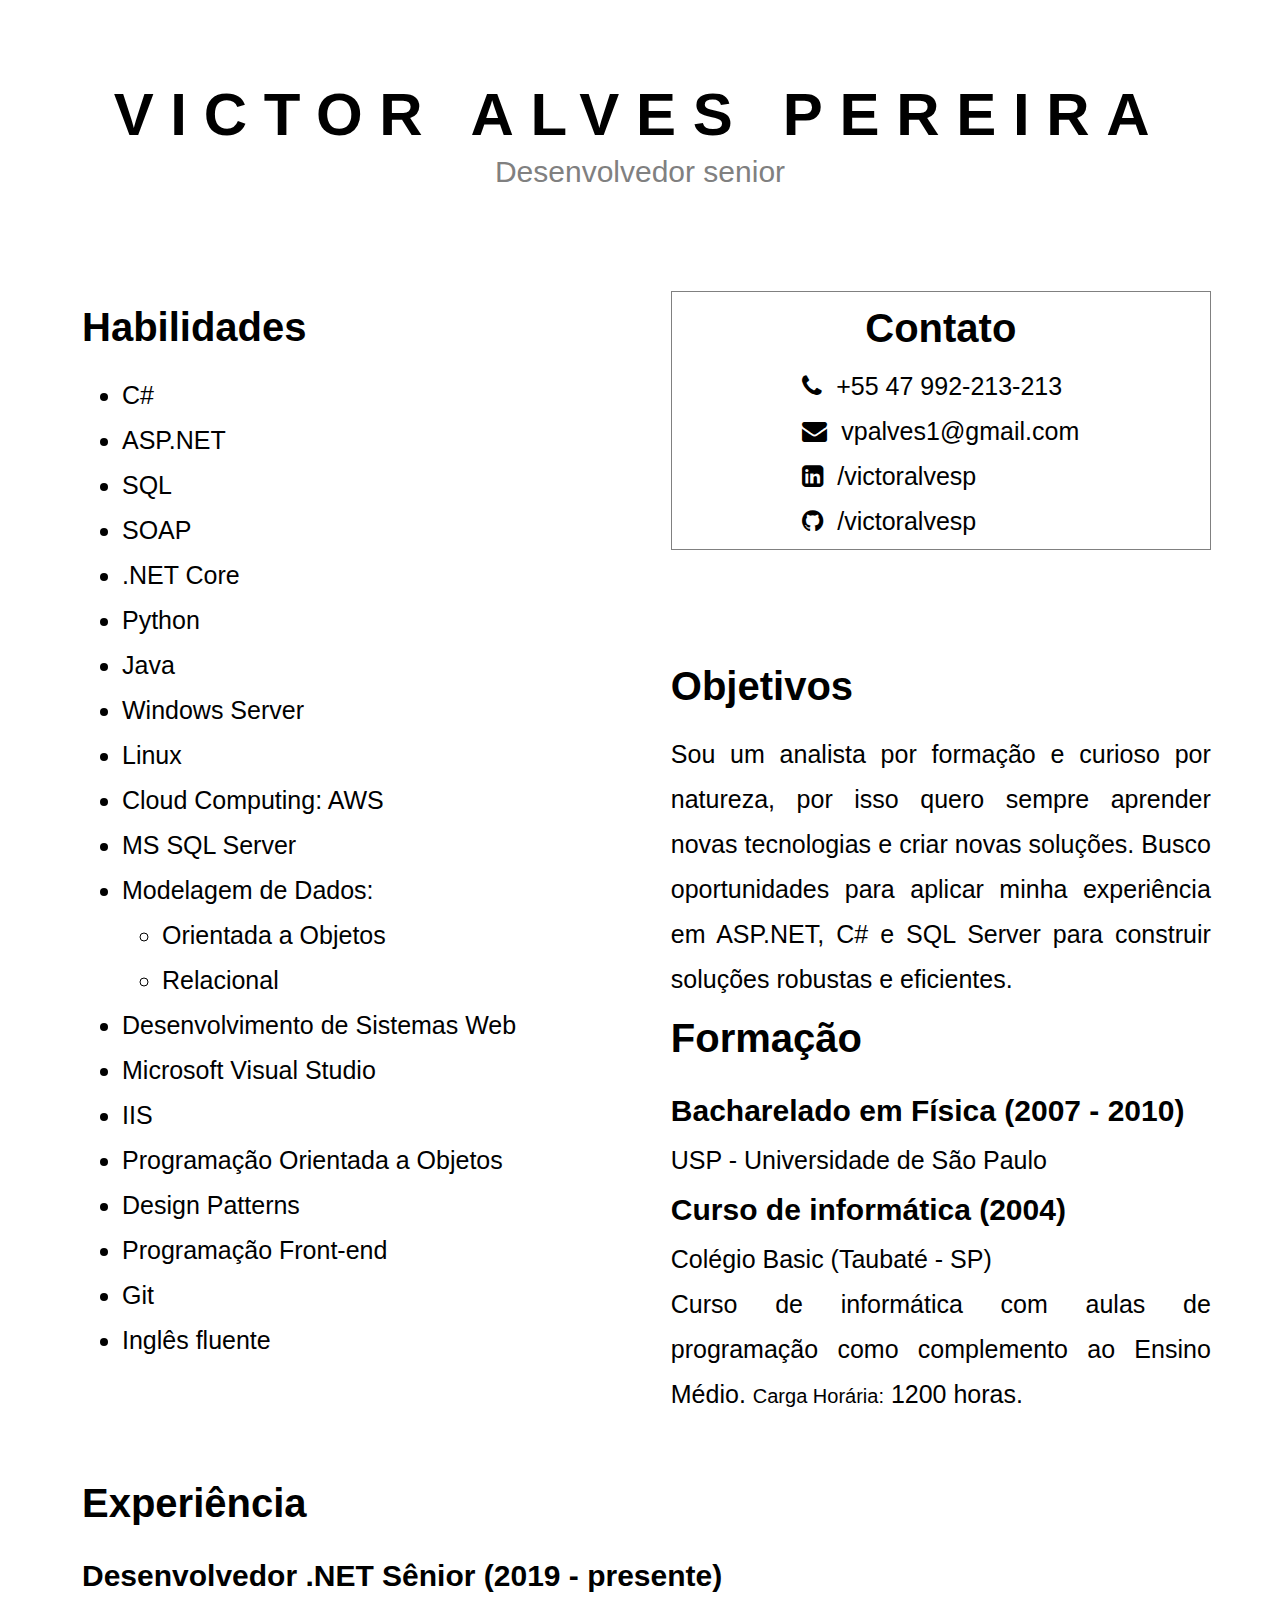
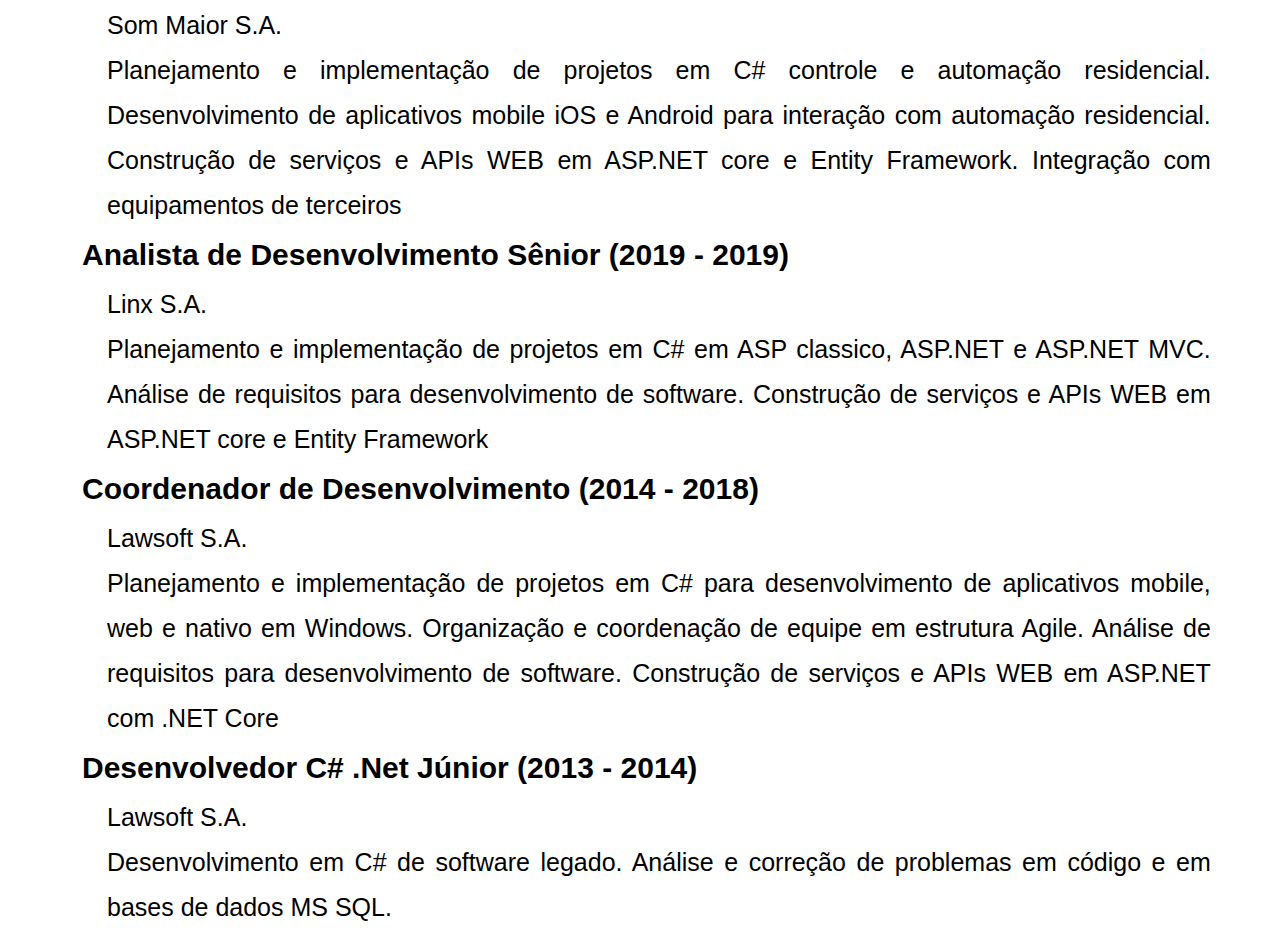
<file: index.html>
<!DOCTYPE html>
<html lang="en">
<head>
  <meta charset="UTF-8">
  <meta name="viewport" content="width=device-width, initial-scale=1.0">
  <meta http-equiv="X-UA-Compatible" content="ie=edge">

  <link rel="stylesheet" href="style.css">
  <link rel="stylesheet" href="https://cdnjs.cloudflare.com/ajax/libs/font-awesome/4.7.0/css/font-awesome.min.css">

  <title>Victor Alves Pereira</title>
</head>
<body>
  <div class="curriculum">
    <header>
      <h1 class="name">Victor Alves Pereira</h1>
      <h3 class="title">Desenvolvedor senior</h3>
    </header>
    <main>
      <div class="goals">
        <h2>Objetivos</h2>
        <p>
          Sou um analista por formação e curioso por natureza, por isso quero sempre aprender novas tecnologias e criar novas soluções. Busco oportunidades para aplicar minha experiência em ASP.NET, C# e SQL Server para construir soluções robustas e eficientes. </p>
      </div>
      <div class="experience">
        <h2>Experiência</h2>
        <div class="experience__sommaior">
          <h4>Desenvolvedor .NET Sênior (2019 - presente)</h4>
          <p>Som Maior S.A.</p>
          <p>Planejamento e implementação de projetos em C# controle e automação residencial. Desenvolvimento de aplicativos mobile iOS e Android para interação com automação residencial. Construção de serviços e APIs WEB em ASP.NET core e Entity Framework.
          Integração com equipamentos de terceiros</p>
        </div>
        <div class="experience__linx">
          <h4>Analista de Desenvolvimento Sênior (2019 - 2019)</h4>
          <p>Linx S.A.</p>
          <p>Planejamento e implementação de projetos em C# em ASP classico, ASP.NET e ASP.NET MVC. Análise de requisitos para desenvolvimento de software. Construção de serviços e APIs WEB em ASP.NET core e Entity Framework</p>
        </div>
        <div class="experience__coordinator">
          <h4>Coordenador de Desenvolvimento (2014 - 2018)</h4>
          <p>Lawsoft S.A.</p>
          <p>Planejamento e implementação de projetos em C# para desenvolvimento de aplicativos mobile, web e nativo em Windows. Organização e coordenação de equipe em estrutura Agile. Análise de requisitos para desenvolvimento de software. Construção de serviços e APIs WEB em ASP.NET com .NET Core </p>
        </div>
        <div class="experience__dev-jr">
          <h4>Desenvolvedor C# .Net Júnior (2013 - 2014)</h4>
          <p>Lawsoft S.A.</p>
          <p>Desenvolvimento em C# de software legado. Análise e correção de problemas em código e em bases de dados MS SQL.</p>
        </div>
      </div>
      <div class="formation">
        <h2>Formação</h2>
        <div class="formation__university">
          <h4>Bacharelado em Física (2007 - 2010)</h4>
          <p>USP - Universidade de São Paulo</p>
        </div>
        <div class="formation__course">
          <h4>Curso de informática (2004)</h4>
          <p>Colégio Basic (Taubaté - SP)</p>
          <p>Curso de informática com aulas de programação como complemento ao Ensino Médio. <span>Carga Horária:</span> 1200 horas.</p>
        </div>
      </div>
      <div class="skills">
        <h2>Habilidades</h2>
          <ul>
            <li>C#</li>
            <li>ASP.NET</li>
            <li>SQL</li>
            <li>SOAP</li>
            <li>.NET Core</li>
            <li>Python</li>
            <li>Java</li>
          </ul>
        <ul>
          <li>Windows Server</li>
          <li>Linux</li>
          <li>Cloud Computing: AWS</li>
          <li>MS SQL Server</li>
          <li>Modelagem de Dados:</li>
            <ul>
              <li>Orientada a Objetos</li>
              <li>Relacional</li>
            </ul>
          <li>Desenvolvimento de Sistemas Web</li>
          <li>Microsoft Visual Studio</li>
          <li>IIS</li>
          <li>Programação Orientada a Objetos</li>
          <li>Design Patterns</li>
          <li>Programação Front-end</li>
          <li>Git</li>
          <li>Inglês fluente</li>
        </ul>
      </div>
      <div class="contact">
        <h2>Contato</h2>
        <ul>
          <li><i class="fa fa-phone"></i><a href="">+55 47 992-213-213</a></li>
          <li><i class="fa fa-envelope"></i><a href="">vpalves1@gmail.com</a></li>
          <li><i class="fa fa-linkedin-square"></i><a href="https://www.linkedin.com/in/victoralvesp/">/victoralvesp</a></li>
          <li><i class="fa fa-github"></i><a href="https://github.com/victoralvesp/">/victoralvesp</a></li>
        </ul>
      </div>
    </main>
  </div>
</body>
</html>
</file>
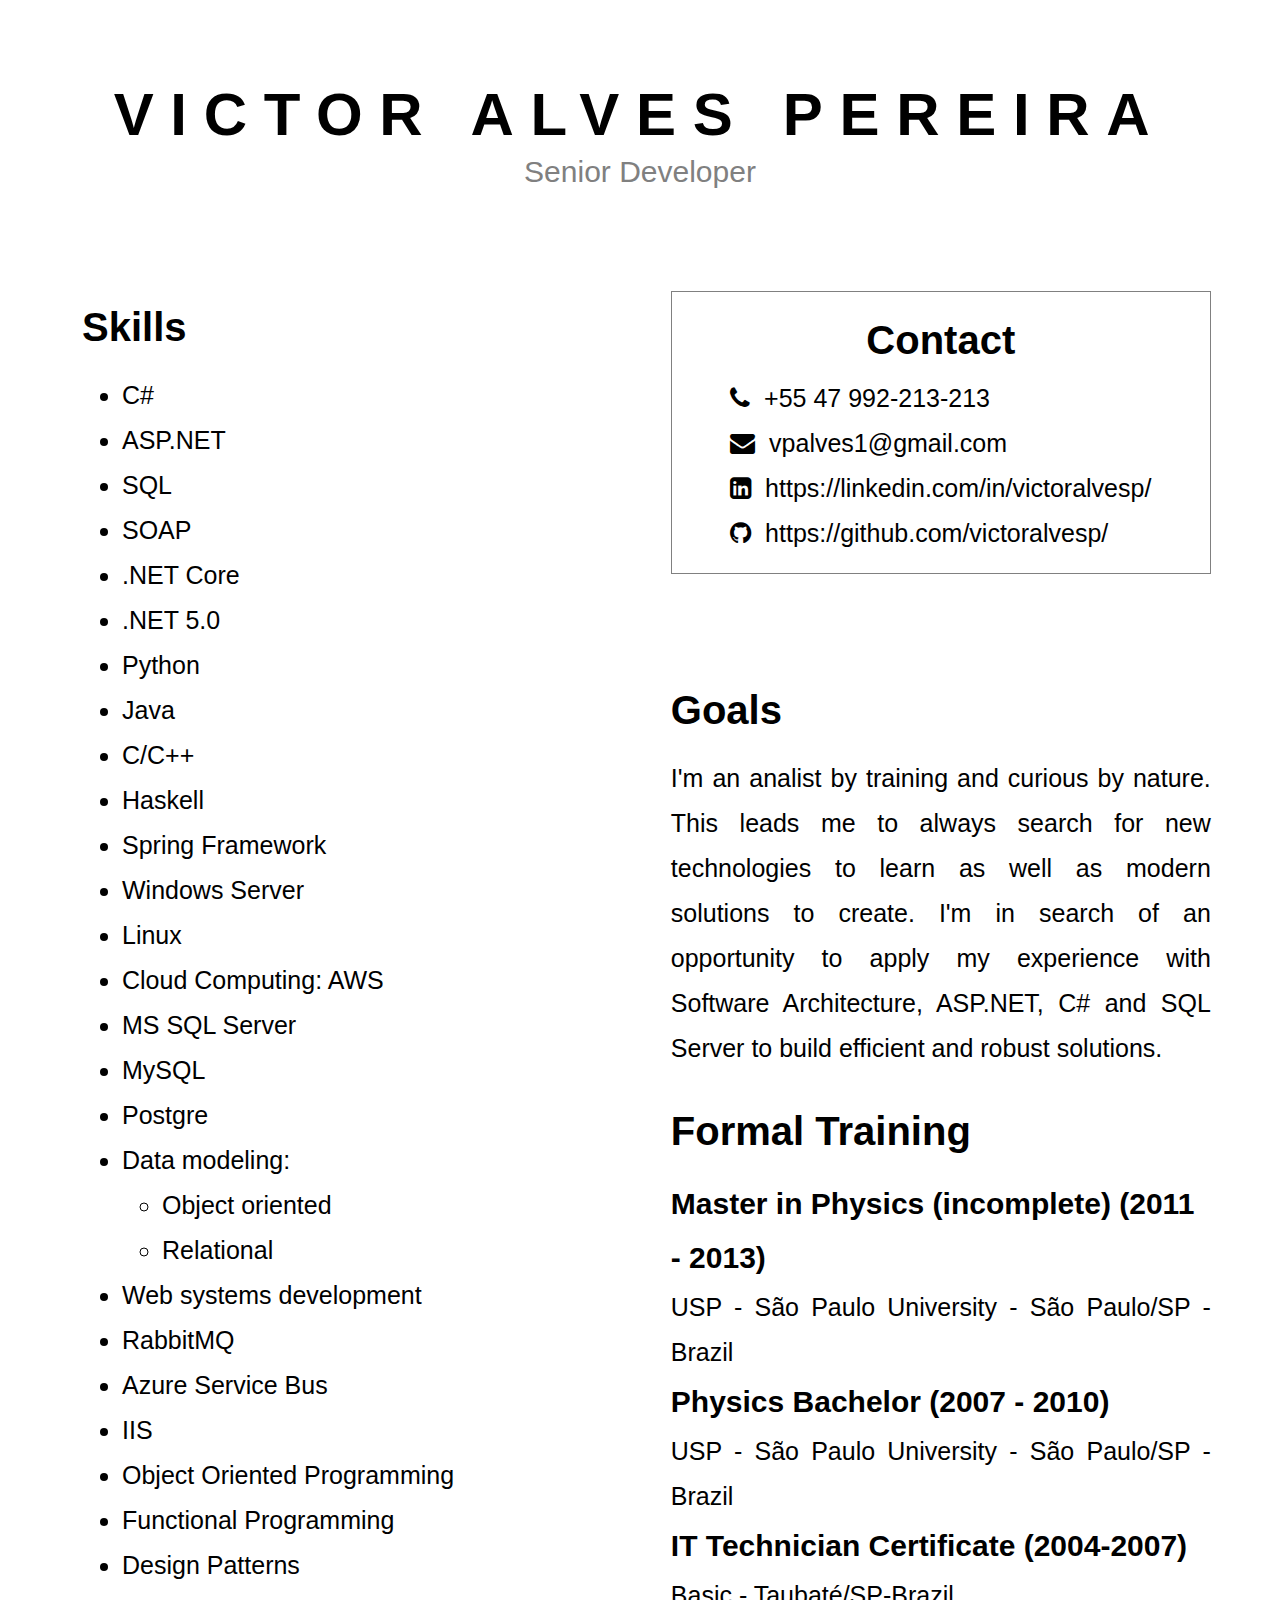
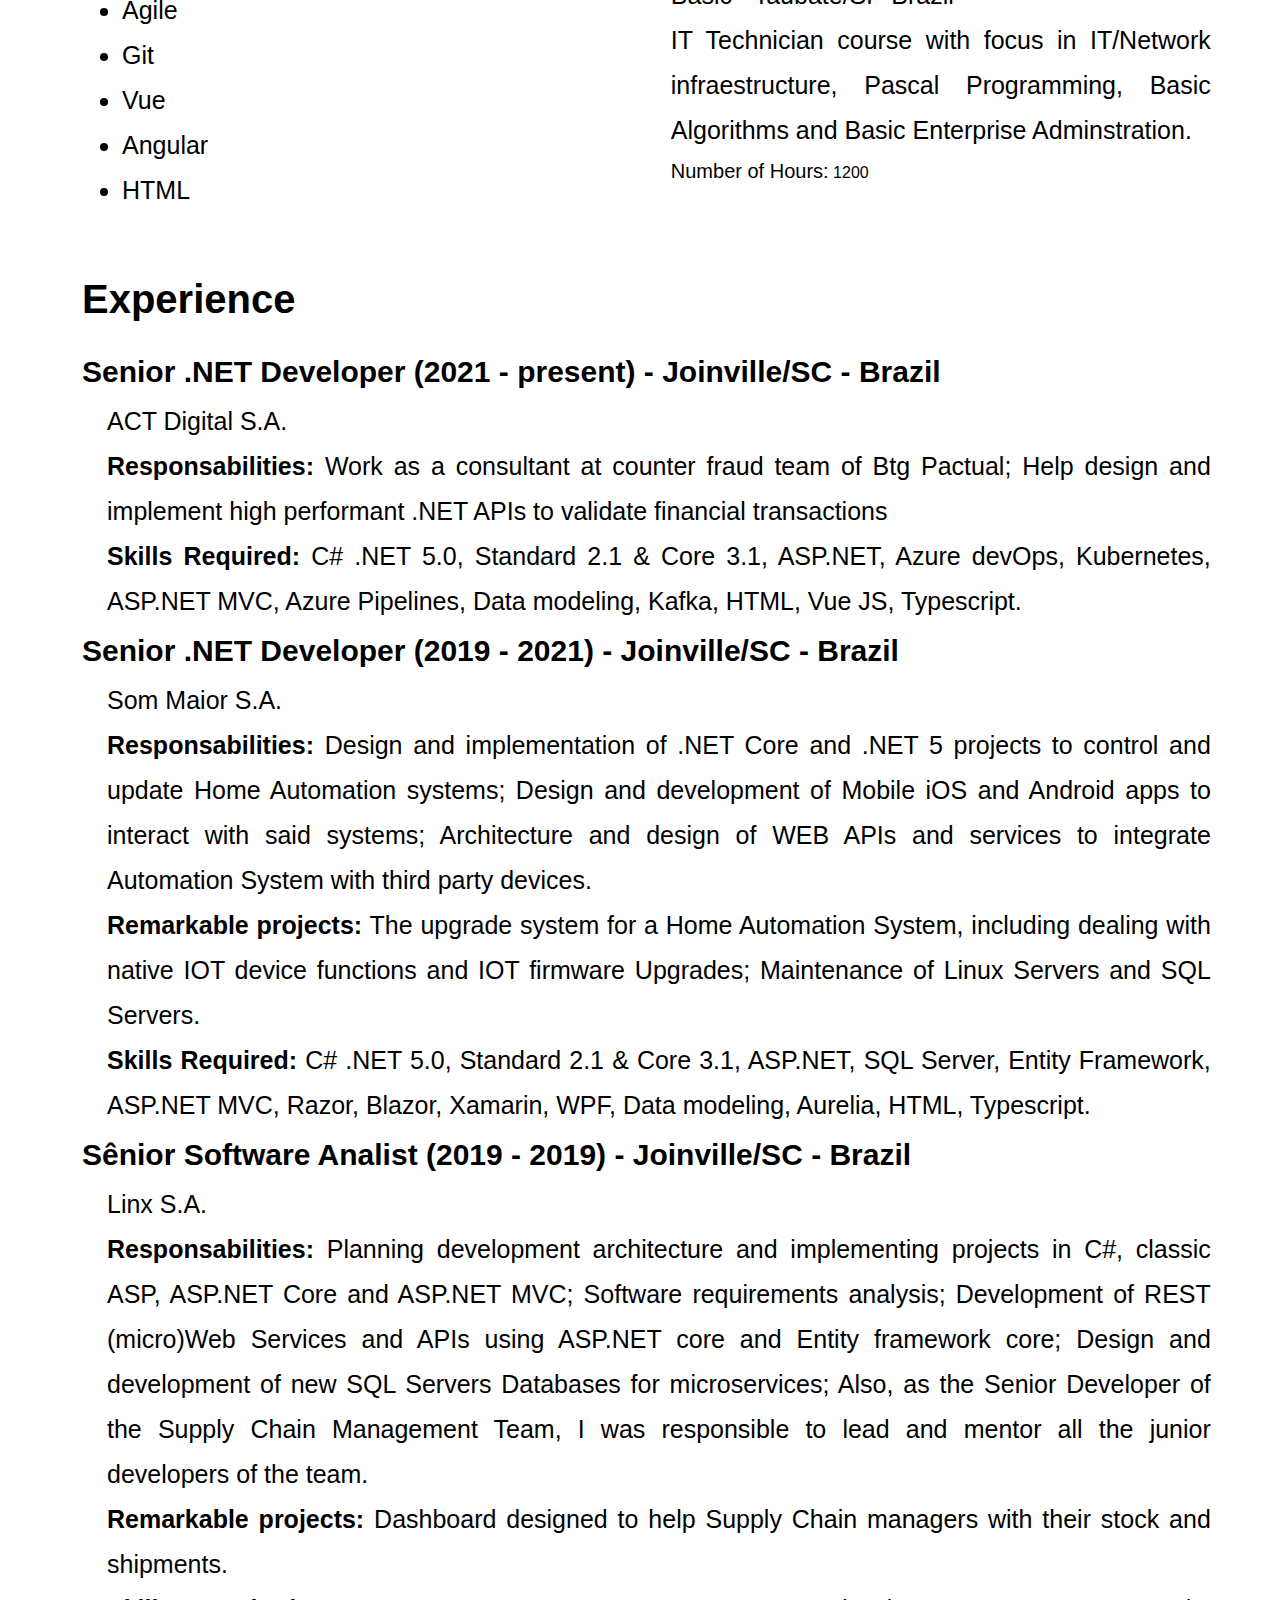
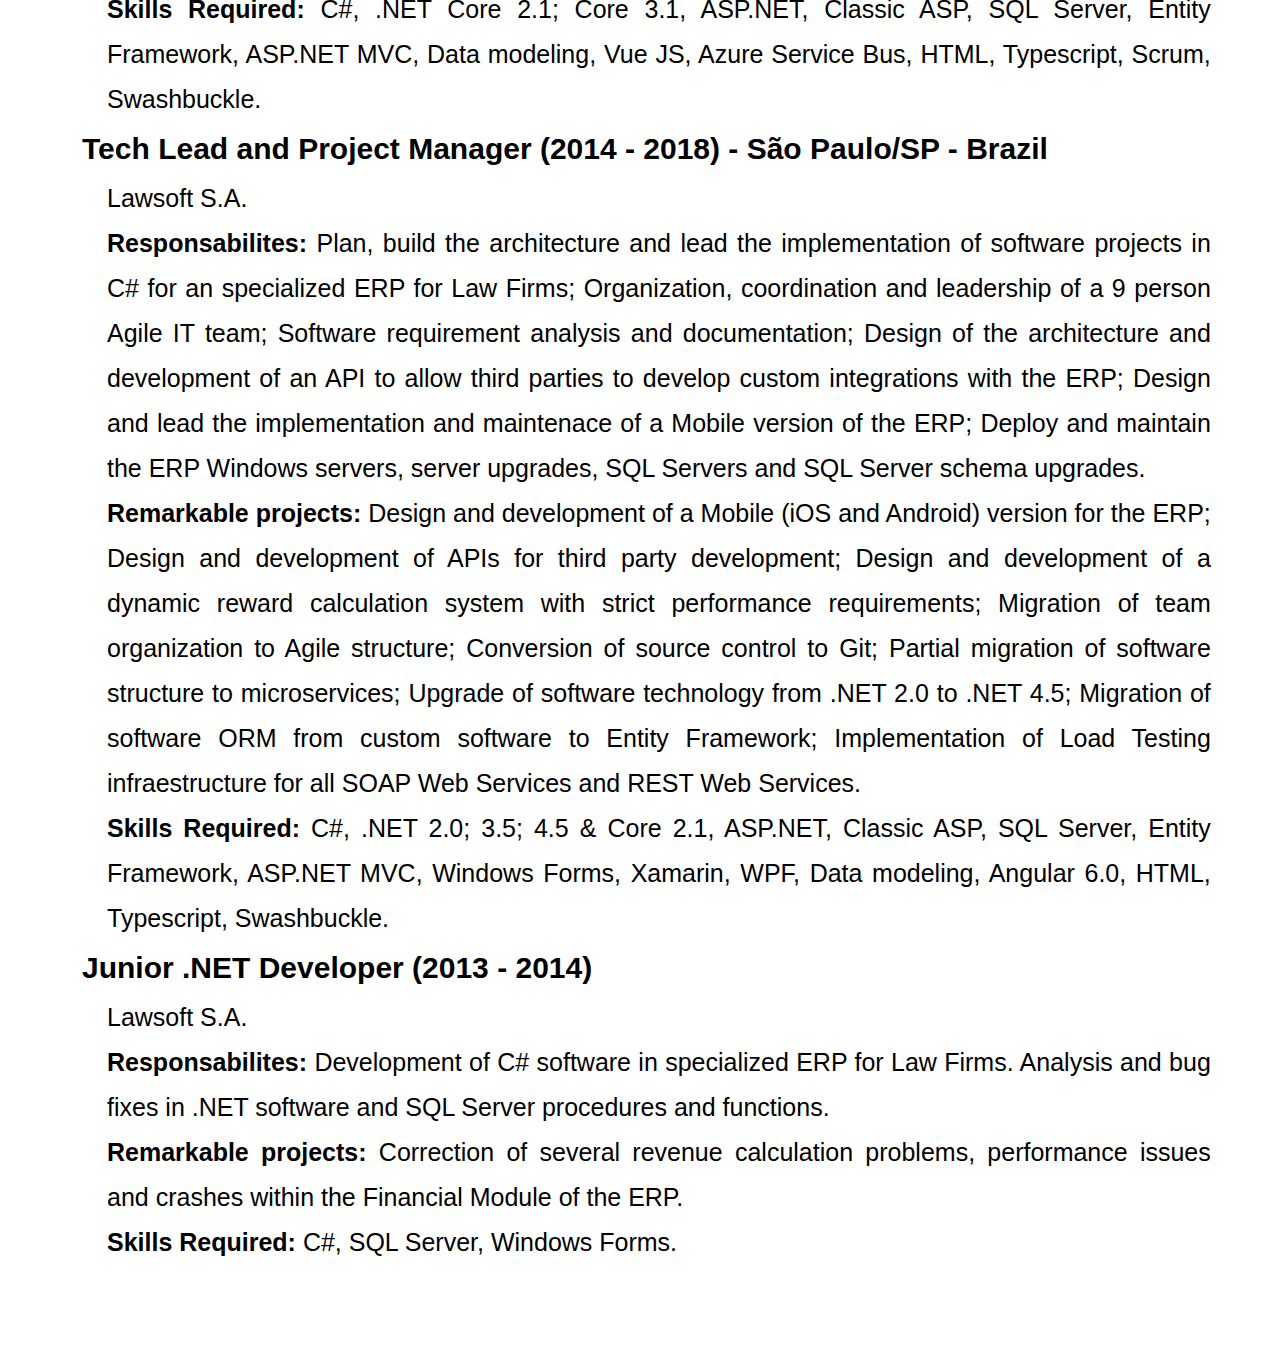
<file: index-en.html>
<!DOCTYPE html>
<html lang="en">

  <head>
    <meta charset="UTF-8">
    <meta name="viewport" content="width=device-width, initial-scale=1.0">
    <meta http-equiv="X-UA-Compatible" content="ie=edge">

    <link rel="stylesheet" href="style.css">
    <link rel="stylesheet" href="https://cdnjs.cloudflare.com/ajax/libs/font-awesome/4.7.0/css/font-awesome.min.css">

    <title>Victor Alves Pereira</title>
  </head>

  <body>
    <div class="curriculum">
      <header>
        <h1 class="name">Victor Alves Pereira</h1>
        <h3 class="title">Senior Developer</h3>
      </header>
      <main>
        <div class="goals">
          <h2>Goals</h2>
          <p>
            I'm an analist by training and curious by nature. This leads me to always search for new technologies to learn
            as well as modern solutions to create. I'm in search of an opportunity to apply my experience with Software
            Architecture, ASP.NET, C# and SQL Server to build efficient and robust solutions.
          </p>
        </div>
        <div class="experience">
          <h2>Experience</h2>
          <div class="experience__act">
            <h4>Senior .NET Developer (2021 - present) - Joinville/SC - Brazil</h4>
            <p>ACT Digital S.A.</p>
            <div>
              <p><b>Responsabilities:</b> Work as a consultant at counter fraud team of Btg Pactual; Help design and implement high performant .NET APIs to validate financial transactions   </p>
              <p><b>Skills Required:</b> C# .NET 5.0, Standard 2.1 & Core 3.1, ASP.NET, Azure devOps, Kubernetes,
                ASP.NET MVC, Azure Pipelines, Data modeling, Kafka, HTML, Vue JS, Typescript.</p>
            </div>
          </div>
          <div class="experience__sommaior">
            <h4>Senior .NET Developer (2019 - 2021) - Joinville/SC - Brazil</h4>
            <p>Som Maior S.A.</p>
            <div>
              <p><b>Responsabilities:</b> Design and implementation of .NET Core and .NET 5 projects to control and
                update Home Automation systems; Design and development of Mobile iOS and Android apps to interact with
                said systems; Architecture and design of WEB APIs and services to integrate Automation System with third party devices.</p>
              <p><b>Remarkable projects:</b> The upgrade system for a Home Automation System, including dealing with
                native IOT device functions and IOT firmware Upgrades; Maintenance of Linux Servers and SQL Servers.</p>
              <p><b>Skills Required:</b> C# .NET 5.0, Standard 2.1 & Core 3.1, ASP.NET, SQL Server, Entity Framework,
                ASP.NET MVC, Razor, Blazor, Xamarin, WPF, Data modeling, Aurelia, HTML, Typescript.</p>
            </div>
          </div>
          <div class="experience__linx">
            <h4>Sênior Software Analist (2019 - 2019) - Joinville/SC - Brazil</h4>
            <p>Linx S.A.</p>
            <div>
              <p><b>Responsabilities:</b> Planning development architecture and implementing projects in C#, classic ASP, ASP.NET Core and ASP.NET MVC; Software requirements analysis; Development of REST (micro)Web Services and APIs using ASP.NET core and Entity framework core; Design and development of new SQL Servers Databases for microservices; Also, as the Senior Developer of the Supply Chain Management Team, I was responsible to lead and mentor all the junior developers of the team.</p>
              <p><b>Remarkable projects:</b> Dashboard designed to help Supply Chain managers with their stock and
                shipments.</p>
              <p><b>Skills Required:</b> C#, .NET Core 2.1; Core 3.1, ASP.NET, Classic ASP, SQL Server, Entity
                Framework, ASP.NET MVC, Data modeling, Vue JS, Azure Service Bus, HTML, Typescript, Scrum, Swashbuckle.</p>
            </div>
          </div>
          <div class="experience__coordinator">
            <h4>Tech Lead and Project Manager (2014 - 2018) - São Paulo/SP - Brazil</h4>
            <p>Lawsoft S.A.</p>
            <div>
            <p><b>Responsabilites:</b> Plan, build the architecture and lead the implementation of software projects in
              C# for an specialized ERP for Law Firms; Organization, coordination and leadership of a 9 person Agile IT
              team; Software requirement analysis and documentation; Design of the architecture and development of an API to allow third parties to develop custom integrations
              with the ERP; Design and lead the implementation and maintenace of a Mobile version of the ERP;
              Deploy and maintain the ERP Windows servers, server upgrades, SQL Servers and SQL Server schema upgrades.
            </p>
            <p>
              <b>Remarkable projects:</b> Design and development of a Mobile (iOS and Android) version for the ERP; Design
              and development of APIs for third party development; Design and development of a dynamic reward
              calculation system with strict performance requirements; Migration of team organization to Agile structure;
              Conversion of source control to Git; Partial migration of software structure to microservices; Upgrade of
              software technology from .NET 2.0 to .NET 4.5; Migration of software ORM from custom software to Entity
              Framework; Implementation of Load Testing infraestructure for all SOAP Web Services and REST Web
              Services.
            </p>
            <p><b>Skills Required:</b> C#, .NET 2.0; 3.5; 4.5 & Core 2.1, ASP.NET, Classic ASP, SQL Server, Entity
              Framework, ASP.NET MVC, Windows Forms, Xamarin, WPF, Data modeling, Angular 6.0, HTML, Typescript,
              Swashbuckle.</p>
            </p>
            </div>
          </div>
          <div class="experience__dev-jr">
            <h4>Junior .NET Developer (2013 - 2014)</h4>
            <p>Lawsoft S.A.</p>
            <div>
              <p><b>Responsabilites:</b> Development of C# software in specialized ERP for Law Firms. Analysis and bug
                fixes in .NET software and SQL Server procedures and functions.</p>
              <p><b>Remarkable projects:</b> Correction of several revenue calculation problems, performance issues and
                crashes within the Financial Module of the ERP.</p>
              <p><b>Skills Required:</b> C#, SQL Server, Windows Forms.</p>
            </div>
          </div>
        </div>
        <div class="formation">
          <h2>Formal Training</h2>
          <div class="formation__university">
            <h4>Master in Physics (incomplete) (2011 - 2013)</h4>
            <p>USP - São Paulo University - São Paulo/SP - Brazil</p>
          </div>
          <div class="formation__university">
            <h4>Physics Bachelor (2007 - 2010)</h4>
            <p>USP - São Paulo University - São Paulo/SP - Brazil</p>
          </div>
          <div class="formation__course">
            <h4>IT Technician Certificate (2004-2007)</h4>
            <p>Basic - Taubaté/SP-Brazil </p>
            <p>IT Technician course with focus in IT/Network infraestructure, Pascal Programming, Basic Algorithms and
              Basic Enterprise Adminstration. </p> <span>Number of Hours:</span> 1200
          </div>
        </div>
        <div class="skills">
          <h2>Skills</h2>
          <ul>
            <li>C#</li>
            <li>ASP.NET</li>
            <li>SQL</li>
            <li>SOAP</li>
            <li>.NET Core</li>
            <li>.NET 5.0</li>
            <li>Python</li>
            <li>Java</li>
            <li>C/C++</li>
            <li>Haskell</li>
            <li>Spring Framework</li>
          </ul>
          <ul>
            <li>Windows Server</li>
            <li>Linux</li>
            <li>Cloud Computing: AWS</li>
            <li>MS SQL Server</li>
            <li>MySQL</li>
            <li>Postgre</li>
            <li>Data modeling:</li>
            <ul>
              <li>Object oriented</li>
              <li>Relational</li>
            </ul>
            <li>Web systems development</li>
            <li>RabbitMQ</li>
            <li>Azure Service Bus</li>
            <li>IIS</li>
            <li>Object Oriented Programming</li>
            <li>Functional Programming</li>
            <li>Design Patterns</li>
            <li>Agile</li>
            <li>Git</li>
            <li>Vue</li>
            <li>Angular</li>
            <li>HTML</li>
          </ul>
        </div>
        <div class="contact">
          <h2>Contact</h2>
          <ul>
            <li><i class="fa fa-phone"></i><a href="">+55 47 992-213-213</a></li>
            <li><i class="fa fa-envelope"></i><a href="">vpalves1@gmail.com</a></li>
            <li><i class="fa fa-linkedin-square"></i><a
                href="https://www.linkedin.com/in/victoralvesp/">https://linkedin.com/in/victoralvesp/</a></li>
            <li><i class="fa fa-github"></i><a
                href="https://github.com/victoralvesp/">https://github.com/victoralvesp/</a></li>
          </ul>
        </div>
        <footer></footer>
      </main>
    </div>
  </body>

</html>
</file>
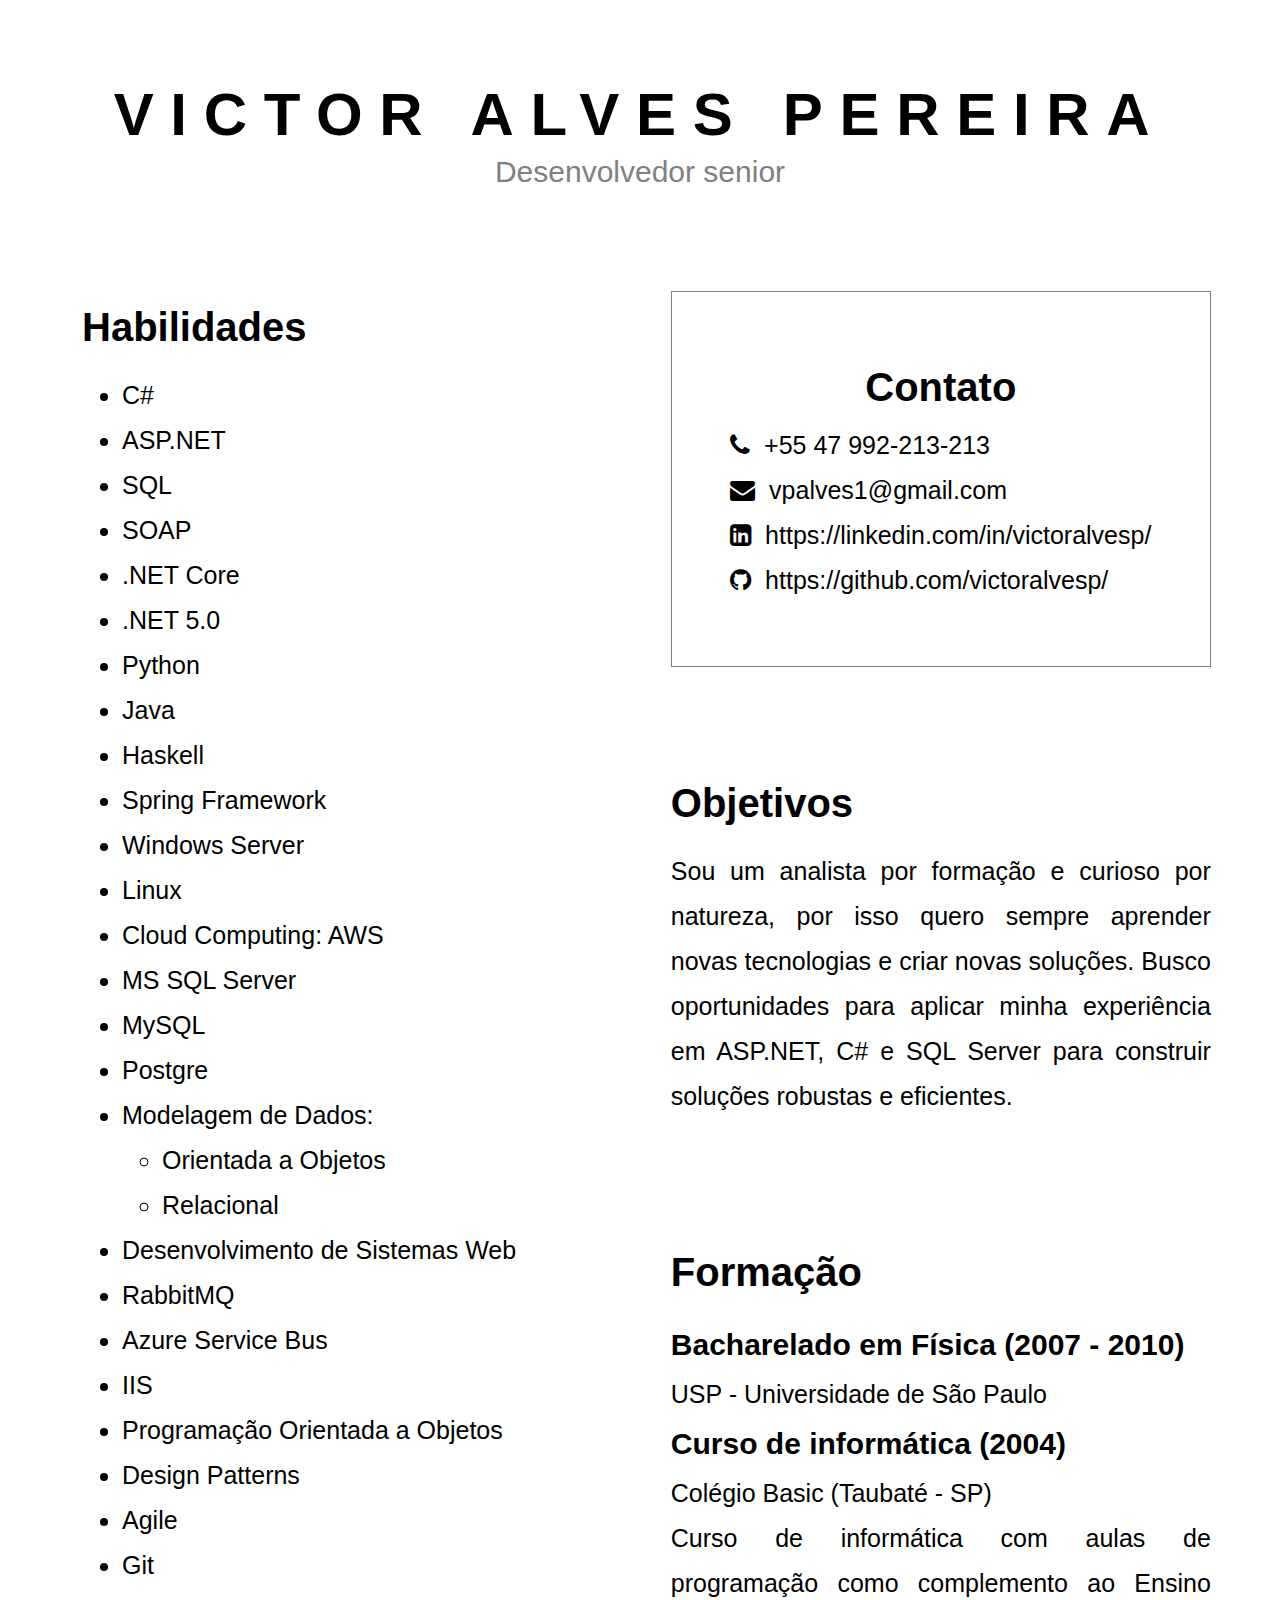
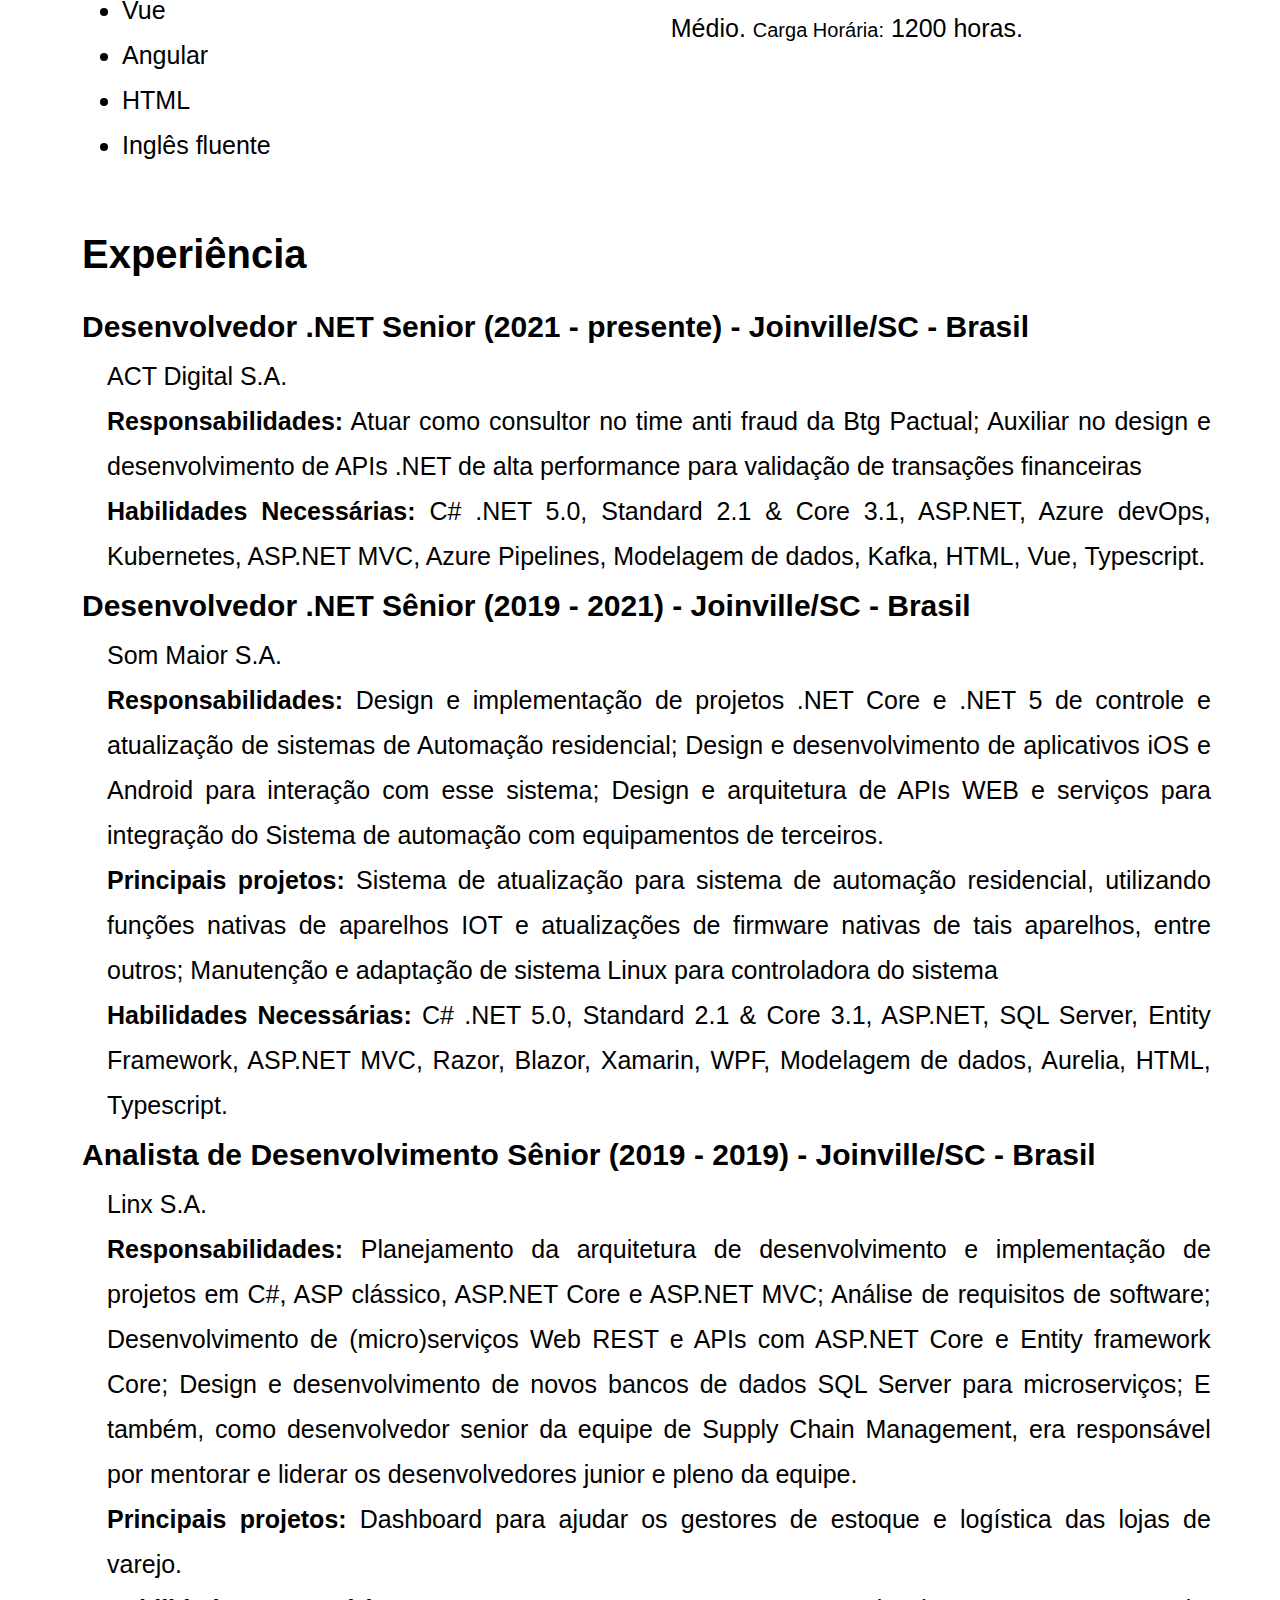
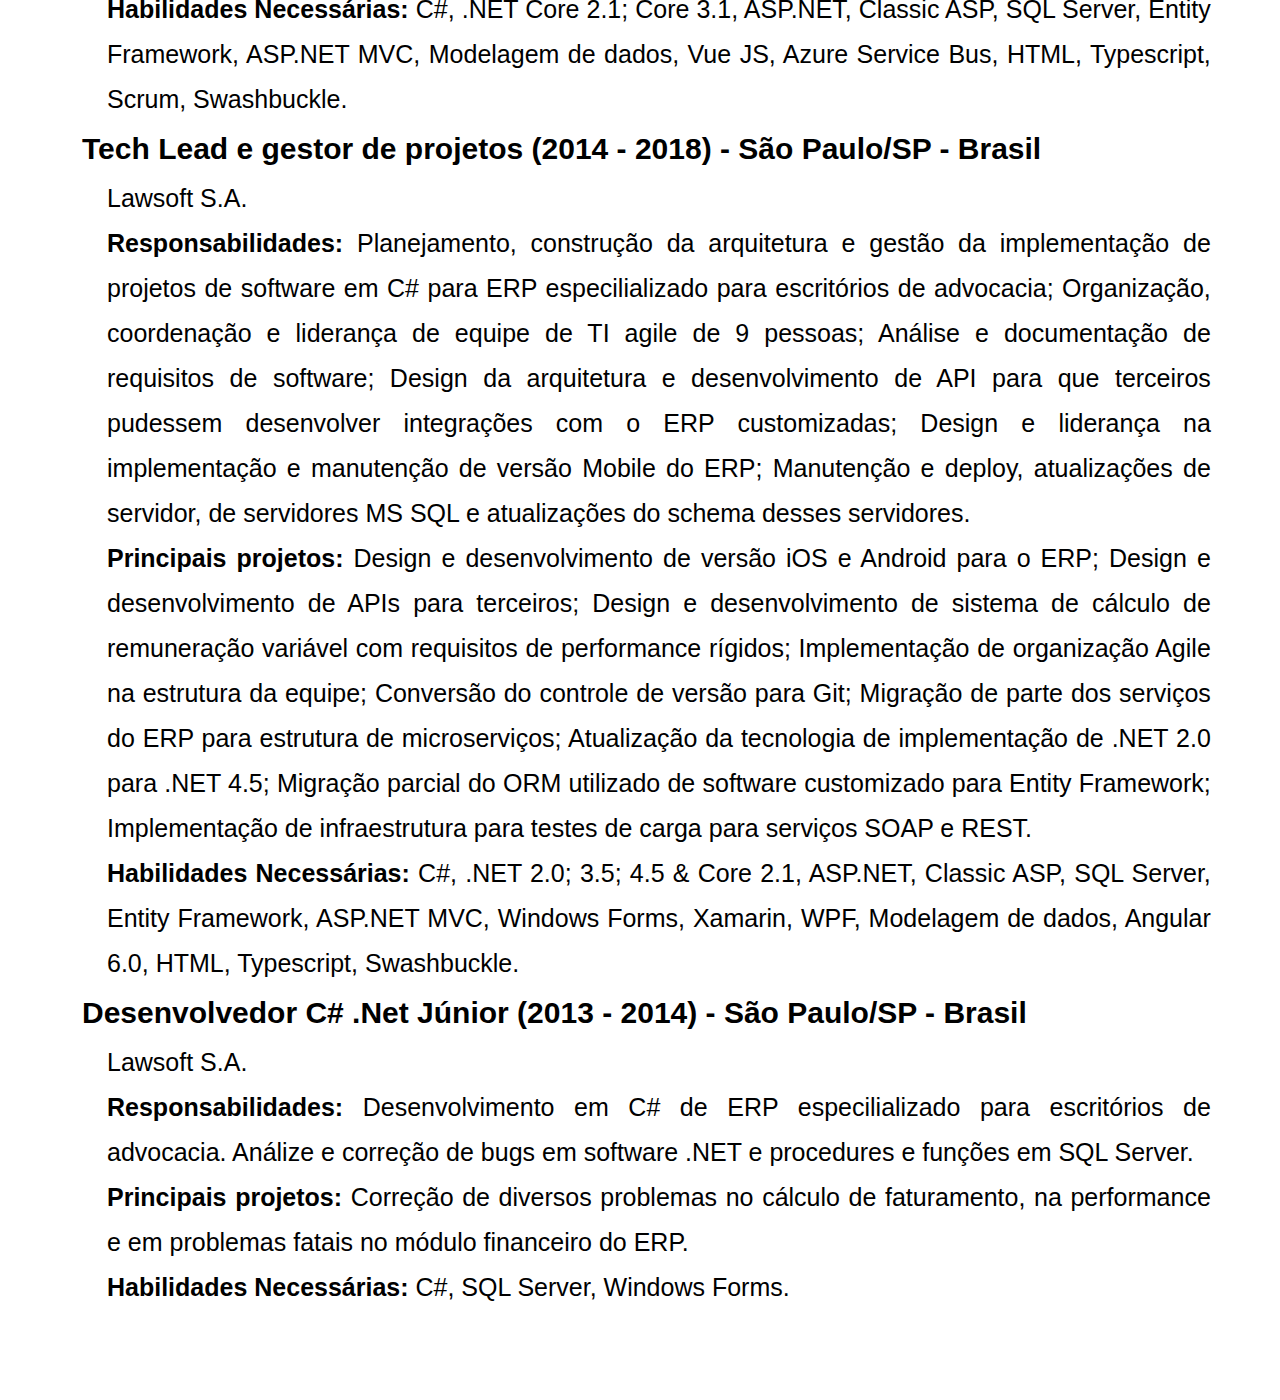
<file: index-pt.html>
<!DOCTYPE html>
<html lang="en">
<head>
  <meta charset="UTF-8">
  <meta name="viewport" content="width=device-width, initial-scale=1.0">
  <meta http-equiv="X-UA-Compatible" content="ie=edge">

  <link rel="stylesheet" href="style.css">
  <link rel="stylesheet" href="https://cdnjs.cloudflare.com/ajax/libs/font-awesome/4.7.0/css/font-awesome.min.css">

  <title>Victor Alves Pereira</title>
</head>
<body>
  <div class="curriculum">
    <header>
      <h1 class="name">Victor Alves Pereira</h1>
      <h3 class="title">Desenvolvedor senior</h3>
    </header>
    <main>
      <div class="goals">
        <h2>Objetivos</h2>
        <p>
          Sou um analista por formação e curioso por natureza, por isso quero sempre aprender novas tecnologias e criar novas soluções. Busco oportunidades para aplicar minha experiência em ASP.NET, C# e SQL Server para construir soluções robustas e eficientes. </p>
      </div>
      <div class="experience">
        <h2>Experiência</h2>
        <div class="experience__act">
          <h4>Desenvolvedor .NET Senior (2021 - presente) - Joinville/SC - Brasil</h4>
          <p>ACT Digital S.A.</p>
          <div>
            <p><b>Responsabilidades:</b> Atuar como consultor no time anti fraud da Btg Pactual; Auxiliar no design e desenvolvimento de APIs .NET de alta performance para validação de transações financeiras </p>
            <p><b>Habilidades Necessárias:</b> C# .NET 5.0, Standard 2.1 & Core 3.1, ASP.NET, Azure devOps, Kubernetes,
              ASP.NET MVC, Azure Pipelines, Modelagem de dados, Kafka, HTML, Vue, Typescript.</p>
          </div>
        </div>
        <div class="experience__sommaior">
          <h4>Desenvolvedor .NET Sênior (2019 - 2021) - Joinville/SC - Brasil</h4>
          <p>Som Maior S.A.</p>
          <div>
            <p><b>Responsabilidades:</b> Design e implementação de projetos .NET Core e .NET 5 de controle e
              atualização de sistemas de Automação residencial; Design e desenvolvimento de aplicativos iOS e Android para interação com
              esse sistema; Design e arquitetura de APIs WEB e serviços para integração do Sistema de automação com equipamentos de terceiros.</p>
            <p><b>Principais projetos:</b> Sistema de atualização para sistema de automação residencial, utilizando 
              funções nativas de aparelhos IOT e atualizações de firmware nativas de tais aparelhos, entre outros; Manutenção e adaptação de sistema Linux para controladora do sistema</p>
            <p><b>Habilidades Necessárias:</b> C# .NET 5.0, Standard 2.1 & Core 3.1, ASP.NET, SQL Server, Entity Framework,
              ASP.NET MVC, Razor, Blazor, Xamarin, WPF, Modelagem de dados, Aurelia, HTML, Typescript.</p>
          </div>
        </div>
        <div class="experience__linx">
          <h4>Analista de Desenvolvimento Sênior (2019 - 2019) - Joinville/SC - Brasil</h4>
          <p>Linx S.A.</p>
          <div>
            <p><b>Responsabilidades:</b> Planejamento da arquitetura de desenvolvimento e implementação de projetos em C#, ASP clássico, ASP.NET Core e ASP.NET MVC; Análise de requisitos de software; Desenvolvimento de (micro)serviços Web REST e APIs com ASP.NET Core e Entity framework Core; 
              Design e desenvolvimento de novos bancos de dados SQL Server para microserviços; E também, como desenvolvedor senior da equipe de Supply Chain Management, era responsável por mentorar e liderar os desenvolvedores junior e pleno da equipe.</p>
            <p><b>Principais projetos:</b> Dashboard para ajudar os gestores de estoque e logística das lojas de varejo.</p>
            <p><b>Habilidades Necessárias:</b> C#, .NET Core 2.1; Core 3.1, ASP.NET, Classic ASP, SQL Server, Entity
              Framework, ASP.NET MVC, Modelagem de dados, Vue JS, Azure Service Bus, HTML, Typescript, Scrum, Swashbuckle.</p>
          </div>
        </div>
        <div class="experience__coordinator">
          <h4>Tech Lead e gestor de projetos (2014 - 2018) - São Paulo/SP - Brasil</h4>
          <p>Lawsoft S.A.</p>
          <div>
            <p><b>Responsabilidades:</b> Planejamento, construção da arquitetura e gestão da implementação de projetos de software em
              C# para ERP especilializado para escritórios de advocacia; Organização, coordenação e liderança de equipe de TI agile de 9 pessoas; Análise e documentação de requisitos de software; 
              Design da arquitetura e desenvolvimento de API para que terceiros pudessem desenvolver integrações com o ERP customizadas;
              Design e liderança na implementação e manutenção de versão Mobile do ERP;
              Manutenção e deploy, atualizações de servidor, de servidores MS SQL e atualizações do schema desses servidores.
            </p>
            <p>
              <b>Principais projetos:</b> Design e desenvolvimento de versão iOS e Android para o ERP; Design
              e desenvolvimento de APIs para terceiros; Design e desenvolvimento de sistema de cálculo de remuneração variável
              com requisitos de performance rígidos; Implementação de organização Agile na estrutura da equipe;
              Conversão do controle de versão para Git; Migração de parte dos serviços do ERP para estrutura de microserviços; Atualização
              da tecnologia de implementação de .NET 2.0 para .NET 4.5; Migração parcial do ORM utilizado de software customizado para Entity
              Framework; Implementação de infraestrutura para testes de carga para serviços SOAP e REST.
            </p>
            <p><b>Habilidades Necessárias:</b> C#, .NET 2.0; 3.5; 4.5 & Core 2.1, ASP.NET, Classic ASP, SQL Server, Entity
              Framework, ASP.NET MVC, Windows Forms, Xamarin, WPF, Modelagem de dados, Angular 6.0, HTML, Typescript,
              Swashbuckle.</p>
            </p>
            </div>
        </div>
        <div class="experience__dev-jr">
          <h4>Desenvolvedor C# .Net Júnior (2013 - 2014) - São Paulo/SP - Brasil</h4>
          <p>Lawsoft S.A.</p>
          <div>
            <p><b>Responsabilidades:</b> Desenvolvimento em C# de ERP especilializado para escritórios de advocacia. Análize e correção de bugs
              em software .NET e procedures e funções em SQL Server.</p>
            <p><b>Principais projetos:</b> Correção de diversos problemas no cálculo de faturamento, na performance e
              em problemas fatais no módulo financeiro do ERP.</p>
            <p><b>Habilidades Necessárias:</b> C#, SQL Server, Windows Forms.</p>
          </div>
        </div>
      </div>
      <div class="formation">
        <h2>Formação</h2>
        <div class="formation__university">
          <h4>Bacharelado em Física (2007 - 2010)</h4>
          <p>USP - Universidade de São Paulo</p>
        </div>
        <div class="formation__course">
          <h4>Curso de informática (2004)</h4>
          <p>Colégio Basic (Taubaté - SP)</p>
          <p>Curso de informática com aulas de programação como complemento ao Ensino Médio. <span>Carga Horária:</span> 1200 horas.</p>
        </div>
      </div>
      <div class="skills">
        <h2>Habilidades</h2>
          <ul>
            <li>C#</li>
            <li>ASP.NET</li>
            <li>SQL</li>
            <li>SOAP</li>
            <li>.NET Core</li>
            <li>.NET 5.0</li>
            <li>Python</li>
            <li>Java</li>
            <li>Haskell</li>
            <li>Spring Framework</li>
          </ul>
        <ul>
          <li>Windows Server</li>
          <li>Linux</li>
          <li>Cloud Computing: AWS</li>
          <li>MS SQL Server</li>
          <li>MySQL</li>
          <li>Postgre</li>
          <li>Modelagem de Dados:</li>
            <ul>
              <li>Orientada a Objetos</li>
              <li>Relacional</li>
            </ul>
          <li>Desenvolvimento de Sistemas Web</li>
          <li>RabbitMQ</li>
          <li>Azure Service Bus</li>
          <li>IIS</li>
          <li>Programação Orientada a Objetos</li>
          <li>Design Patterns</li>
          <li>Agile</li>
          <li>Git</li>
          <li>Vue</li>
          <li>Angular</li>
          <li>HTML</li>
          <li>Inglês fluente</li>
        </ul>
      </div>
      <div class="contact">
        <h2>Contato</h2>
        <ul>
          <li><i class="fa fa-phone"></i><a href="">+55 47 992-213-213</a></li>
          <li><i class="fa fa-envelope"></i><a href="">vpalves1@gmail.com</a></li>
          <li><i class="fa fa-linkedin-square"></i><a href="https://www.linkedin.com/in/victoralvesp/">https://linkedin.com/in/victoralvesp/</a></li>
          <li><i class="fa fa-github"></i><a href="https://github.com/victoralvesp/">https://github.com/victoralvesp/</a></li>
        </ul>
      </div>
      <footer></footer>
    </main>
  </div>
</body>
</html>
</file>
<file: style.css>
*{
  margin: 0;
  font-family: 'Segoe UI', Tahoma, Geneva, Verdana, sans-serif;
  line-height: 1.8;
}

p, li, a {
  font-size: 25px;
}
h4{
    font-size: 30px;
}
span{
  font-size: 20px;
  text-align: justify;
}

p {
  text-align: justify;
}

.curriculum {
  width: 100vw;
  height: 140vw;
  /* background-color: thistle; */
}

.name {
  text-transform: uppercase;
  font-weight: 600;
  letter-spacing: 0.5ch;
  font-size: 60px;
  margin-top: 40px;
  line-height: 1;
}

.title {
  font-weight: 400;
  color: grey;
  font-size: 30px;
}

header {
  display: flex;
  justify-content: center;
  align-items: center;
  flex-direction: column;
  margin: 5vh 0;
}

h2 {
  font-size: 40px;
  margin-bottom: 10px;
}

.goals {
  grid-area: goals;
  margin: 100px 50px 0px 50px;
}
.experience {
  grid-area: exp;
  margin: 50px 50px 0px 50px;
}
.experience > div > p, .experience > div > div{
    margin-left: 25px;
}
.formation {
  grid-area: form;
  margin: 0px 50px 0px 50px;
}

.skills {
  grid-area: skills;
  margin: 15px 50px 0px 50px;
  line-height: 1;
}

.contact {
  grid-area: contact;
  border: 1px solid grey;
  margin: 15px 50px 0px 50px;
  display: flex;
  justify-content: center;
  align-items: center;
  flex-direction: column;
}

.contact h2 {
  margin: 0;
}

.contact ul {
  padding: 0;
  margin-bottom: 5px;
}

.contact li {
  list-style: none;
}

.contact a {
  text-decoration: none;
  margin-left: 1ch;
  color: black;
}

main {
  display: grid;
  width: 95vw;
  height: 95vh;
  grid-template-columns: 45vw 50vw;
  grid-template-rows: auto;
  grid-template-areas:
  "skills contact"
  "skills goals"
  "skills form"
  "exp exp"
  "_blank _blank";
  margin: 0 auto;
  grid-column-gap: 1vw;
  padding: 2em;
}

footer {
    height: 10vh;
}
</file>
